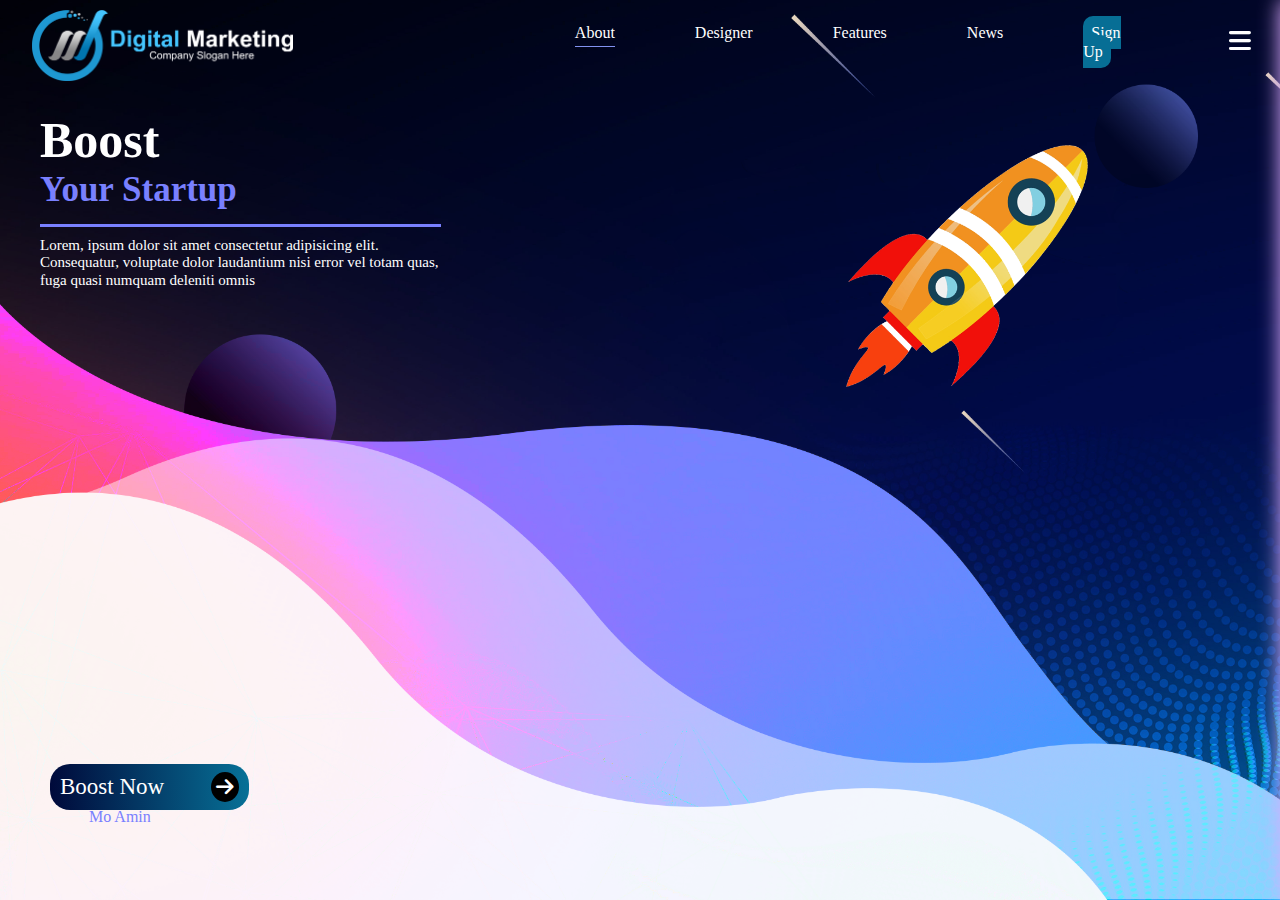
<file: index.html>
<!DOCTYPE html>
<html lang="en">
<head>
    <meta charset="UTF-8">
    <meta name="viewport" content="width=device-width, initial-scale=1.0">
    <title>Landing Design</title>
    <link rel="stylesheet" href="Css/all.min.css">
    <link rel="stylesheet" href="Css/desgin.css">
    <link rel="stylesheet" href="Css/normalize.css">
</head>
<body>
    <div class="me">
        <header>
            <div class="logo">
                <a href="#">
                    <img src="images/Logo.png" alt="">
                </a>
            </div>
            <div class="navbar">
                <ul>
                    <li><a href="#" class="active">About</a></li>
                    <li><a href="#">Designer</a></li>
                    <li><a href="#">Features</a></li>
                    <li><a href="#">News</a></li>
                    <li><a href="singUp.html">
                        Sign Up
                    </a></li>
                </ul>
            </div>
            <div class="overlay"></div>
            <button class="burger" onclick="toggleMenu()">
                <i class="fa-solid fa-bars"></i>
                <i class="fa-solid fa-xmark"></i>
            </button>
            <aside>
                <div class="aside-home">
                    <h3>Home</h3>
                    <a href="#"> <i class="fa-regular fa-address-card"></i> About</i></a>
                    <a href="#"> <i class="fa-brands fa-figma"></i> Designer</a>
                    <a href="#"> <i class="fa-brands fa-font-awesome"></i> Features</a>
                    <a href="#"> <i class="fa-regular fa-newspaper"></i> News</a>
                </div>
                <div class="aside">
                    <div class="aside1">
                        <button class="button" href="#" onclick="toggleA()">
                            Designer
                            <i class="fa-solid fa-angle-up"></i>
                            <i class="fa-solid fa-angle-down"></i>
                        </button>
                        <div class="a">
                            <a href="#"> <i class="fa-regular fa-address-card"></i> About</i></a>
                            <a href="#"> <i class="fa-brands fa-figma"></i> Designer</a>
                            <a href="#"> <i class="fa-brands fa-font-awesome"></i> Features</a>
                            <a href="#"> <i class="fa-regular fa-newspaper"></i> News</a>
                        </div>
                    </div>
                    <div class="aside2">
                        <button class="button" href="#" onclick="toggleAa()">
                            Designer
                            <i class="fa-solid fa-angle-up"></i>
                            <i class="fa-solid fa-angle-down"></i>
                        </button>
                        <div class="a">
                            <a href="#"> <i class="fa-regular fa-address-card"></i> About</i></a>
                            <a href="#"> <i class="fa-brands fa-figma"></i> Designer</a>
                            <a href="#"> <i class="fa-brands fa-font-awesome"></i> Features</a>
                            <a href="#"> <i class="fa-regular fa-newspaper"></i> News</a>
                        </div>
                    </div> 
                </div>
            </aside>
        </header>
        <div class="container">
            <div class="text">
                <h2>Boost</h2>
                <h4>Your Startup</h4>
                <p>Lorem, ipsum dolor sit amet consectetur adipisicing elit. Consequatur, voluptate dolor laudantium nisi error vel totam quas, fuga quasi numquam deleniti omnis</p>
            </div>
            <div class="content">
                <img id="img" src="images/05.png" alt="">
            </div>
        </div>
        <div class="spans">
            <span></span>
            <span></span>
            <span></span>
            <span></span>
        </div>
        <footer>
            <div class="footer">
                <a href="#">Boost Now</a>
                <i class="fa-solid fa-arrow-right icons"></i>     
                <div class="txt">
                    <p>Mo Amin</p>
                </div>   
            </div>
        </footer>
    </div>
    <script src="master.js"></script>
</body>
</html>
</file>
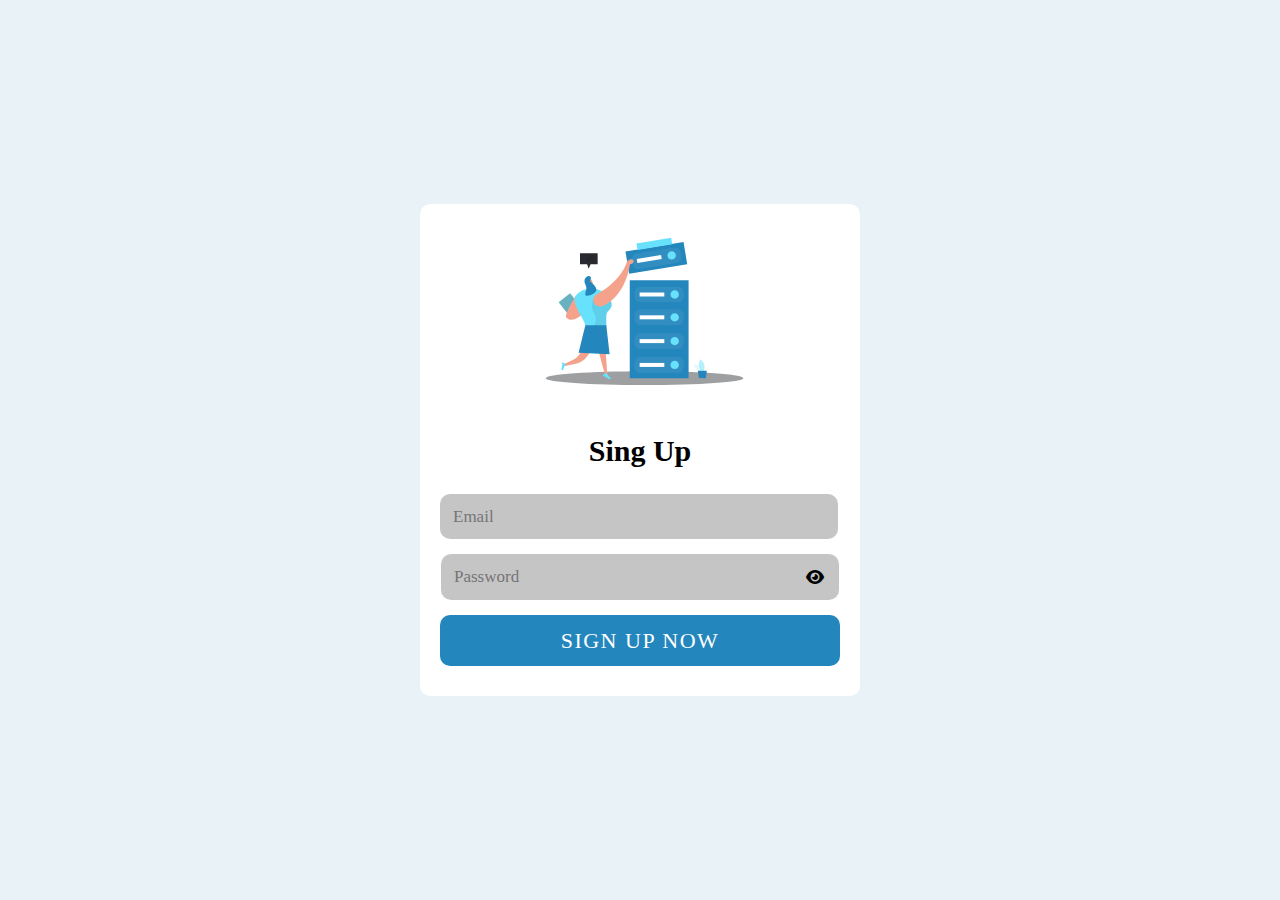
<file: singUp.html>
<!DOCTYPE html>
<html lang="en">
<head>
    <meta charset="UTF-8">
    <meta name="viewport" content="width=device-width, initial-scale=1.0">
    <title>Landing Design</title>
    <link rel="stylesheet" href="Css/all.min.css">
    <link rel="stylesheet" href="Css/desgin.css">
    <link rel="stylesheet" href="Css/normalize.css">
</head>
<body>
    <div class="sign">
        <div class="card">
            <img src="images/logosignup.svg" alt="">
            <h2>Sing Up</h2>
            <form>
                <input type="email" id="email" class="control" placeholder="Email" />
                <div class="password">
                    <input type="password" id="pass" class="control" placeholder="Password" />
                    <i class="fa-solid fa-eye"></i>
                    <i class="fa-solid fa-eye-slash"></i>
                </div>
                <button id="button" class="control">
                    <a href="index.html">
                        Sign Up Now
                    </a>
                </button>
            </form>
        </div>
    </div>
    <script src="master.js"></script>
</body>
</html>
</file>
<file: Css/desgin.css>
body{
    margin: 0;
}
/* start sign up*/
.sign{
    background-color: #e8f2f7;
    height: 100vh;
    display: grid;
    place-content: center;
}
.card{
    background-color: #fff;
    width: 400px;
    padding: 20px;
    border-radius: 10px;
    text-align: center;
}
.card img{
    width: 240px;
}
.card h2{
    font-size: 30px;
    margin: 25px;
}
form{
    display: grid;
    gap: 15px;
    width: 100%;
    margin-bottom: 10px;
}
.control{
    outline: none;
    border: 0;
    padding: 13px;
    background: #afafb0b8;
    border-radius: 10px;
    color: #000;
    font-size: 17px;
    width: 93%;
}
form > button.control{
    background: #2386bd;
    letter-spacing: 1.5px;
    font-size: 22px;
    text-transform: uppercase;
    cursor: pointer;
    width: 100%;
}
form > button.control a{
    text-decoration: none;
    color: #fff;
}
.password{
    position: relative;
}
.password i{
    position: absolute;
    right: 10px;
    top: 15px;
    cursor: pointer;
    width: 30px;
    height: 35px;
}
.password i:last-child{
    display: none;
}
/* end sign up*/
.me{
    font-family: serif;
    background-image: url(../images/Creative\ Landing\ Page\ Design\ copy.png);
    background-size: cover;
    min-height: 100vh;
}
header{
    display: flex;
    justify-content: space-between;
    align-items: center;
    margin: 0 auto;
    width: 95%;
}
.logo img{
    width: 50%;
    margin-top: 10px;
}
.navbar{
    display: inline-flex;
    align-items: center;
    position: relative;
    right: 20px;
}
.navbar ul{
    display: flex;
    list-style: none;
}
.navbar ul li {
    margin-right: 80px;
}
.navbar ul li a{
    text-decoration: none;
    color: #fff;
}
.navbar ul li:not(:last-child) a:hover , .active{
    cursor: pointer;
    padding-bottom: 5px;
    border-bottom: 1px solid #8292f0;
}
@media (max-width: 767px){
    .navbar{
        display: none;
    }
}
.navbar ul li:last-child a{
    background: #076e95;
    padding: 8px;
    border-radius: 10px
}
/* start Menus */
.burger{
    position: fixed;
    z-index: 3;
    top: 0;
    right: 0;
    width: 80px;
    height: 80px;
    background: transparent;
    color: #fff;
    border: none;
    font-size: 25px;
    cursor: pointer;
    display: flex;
    justify-content: center;
    align-items: center;
}
.burger i:last-child{
    display: none;
} 
body.open .burger i:first-child{
    display: none;
}
body.open .burger i:last-child{
    display: block;
}
.overlay{
    position: fixed;
    top: 0;
    right: 0;
    bottom: 0;
    left: 0;
    opacity: 0;
    visibility: hidden;
    background: rgb(27 36 59 / 70%);
    backdrop-filter: blur(3px);
    z-index: 2;
    transition: 0.3s;
}
body.open .overlay{
    opacity: 1;
    visibility: visible;
}
aside{
    position: fixed;
    top: 0;
    right: 0;
    background: #7085ff;
    z-index: 2;
    width: 220px;
    height: 100%;
    translate: 100% 0;
    transition: 0.3s;
    box-shadow: 0 0 20px rgb(220 170 255);
    display: grid;
    align-content: center;
    align-items: center;
    gap: 10px;
}
body.open aside{
    translate: 0;
}
aside .aside-home{
    height: 40%;
    width: 100%;
}
.aside-home{
    position: absolute;
    top: 4px;
}
.aside-home h3{
    color: #fff;
    font-size: 23px;
    width: 100px;
    margin-left: 12px;
}
.aside-home a{
    text-decoration: none;
    display: flex;
    padding: 8px;
    color: #fff;
    font-size: 22px;
    transition: 0.3s;
    width: 100px;
    margin-left: 15px;
}
.aside-home a i{
    margin-right: 10px;
}
.aside-home > a:hover{
    border-bottom: 1px solid #fff;
}
aside .aside{
    height: 45%;
    width: 100%;
}
.aside .button{
    width: 90%;
    margin: auto;
    outline: none;
    border: none;
    padding: 10px;
    border-radius: 10px;
    cursor: pointer;
    color: #7085ff;
    transition: 0.3s;
    display: flex;
    align-items: center;
    justify-content: space-between;
    font-size: 20px;
}
.aside1{
    margin-bottom: 8px;
}
.aside  .button i:last-child{
    display: none
}
body.opens .aside1 .button i:first-child{
    display: none;
}
body.opens .aside1 .button i:last-child{
    display: block;
}
body.opens .aside{
    margin-top: 100px;
}
body.opens .aside1 .a{
    display: block;
}
body.opens2 .aside2 .button i:first-child{
    display: none;
}
body.opens2 .aside2 .button i:last-child{
    display: block;
}
body.opens2 .aside2 .a{
    display: block;
}
.aside .a{
    display: none;
    transition: 0.3s;
    width: 90%;
    margin: auto;
    background: #fff;
    border-radius: 8px;
    padding: 8px 0;
}
.aside .a >a {
    color: #7085ff;
    transition: 0.3s;
    text-decoration: none;
    display: flex;
    place-items: center;
    padding-left: 10px;
    font-size: 20px;
    margin-bottom: 8px;
}
.aside .a >a i{
    padding-right: 10px;
    padding-left: 5px;
}
.aside .a >a:hover{
    background: #e0e3f6;
    width: 90%;
    border-radius: 8px;
}
/* End Menus */
.container{
    width: 90%;
    margin-left: 40px;
    display: flex;
    align-items: center;
    justify-content: space-between;
}
.text{
    width: 60%;
}
.container .text h2{
    color: #FFF;
    font-size: 50px;
    margin: 0 0;
}
.container .text h4{
    color: #7980ff;
    font-size: 35px;
    margin: 0;
    padding-bottom: 6px;
}
.container .text p{
    color: #fff;
    width: 58%;
    border-top: 3px solid #7980ff;
    padding-top: 10px;
    margin-top: 8px;
    font-size: 15px;
}
.content{
    width: 30%;
}
.content img{
    width: 70%;
    position: relative;
    top: 60px;
}
.spans{
    position: relative;
}
.spans span{
    
}
.footer{
    position: absolute;
    width: 14%;
    bottom: 90px;
    left: 50px;
    background: linear-gradient(88deg, #00093a, #077197);
    padding: 8px 10px;
    border-radius: 20px;
    align-items: center;
    display: flex;
    justify-content: space-between;
    cursor: pointer;
}
.footer a{
    text-decoration: none;
    font-size: 23px;
    color: #fff;
}
.footer .icons{
    background-color: #000;
    border-radius: 80%;
    font-size: 20px;
    color: #fff;
    transition: 0.6s;
    padding: 5px;
}
.footer:hover i{
    transform: translateX(8px) rotate(90deg);
}
.txt{
    position: absolute;
    color: #7980ff;
    top: 28px;
    left: 39px;
}
</file>
